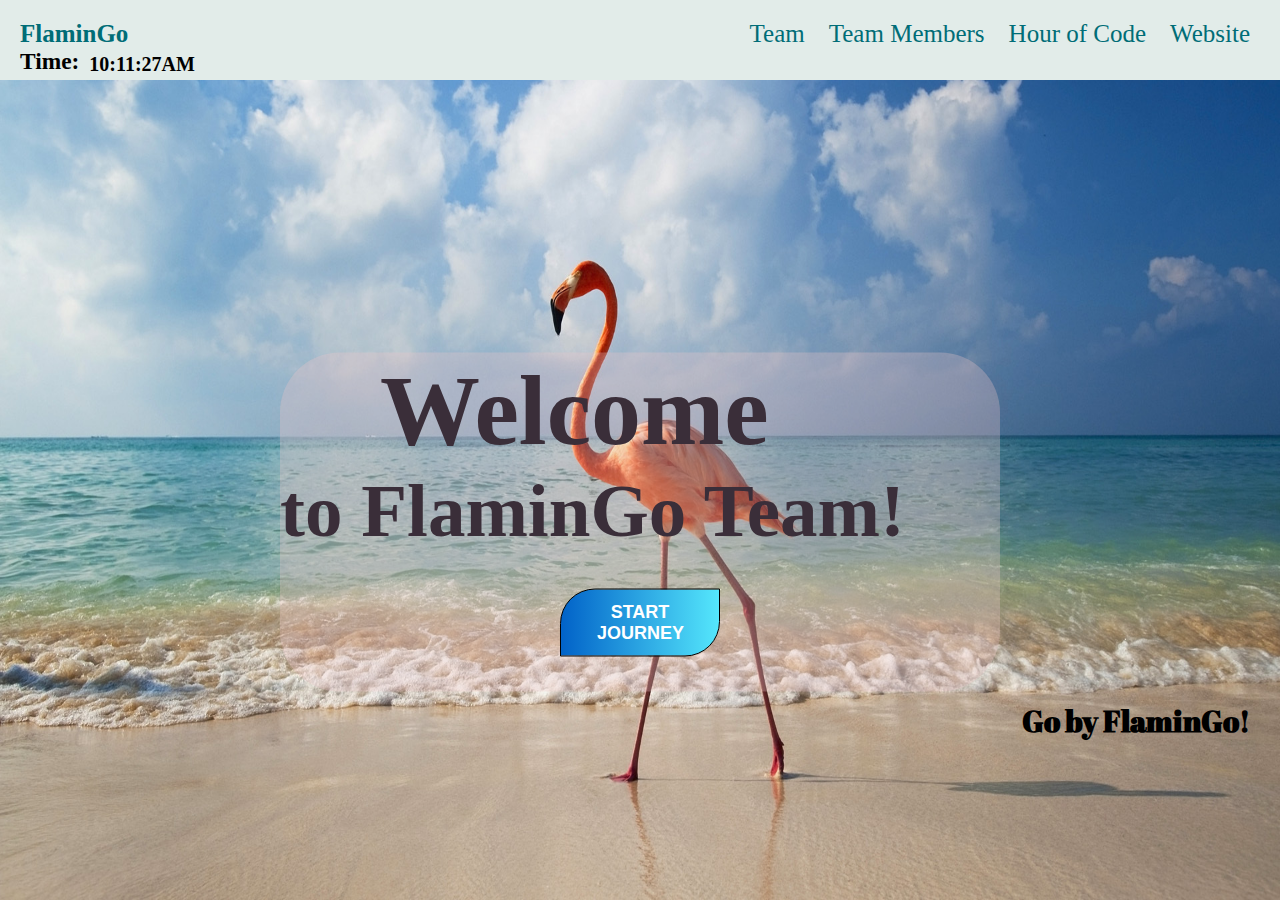
<file: index.html>
<!DOCTYPE html>
<html lang="en">
<head>
    <meta charset="UTF-8">
    <meta http-equiv="X-UA-Compatible" content="IE=edge">
    <meta name="viewport" content="width=device-width, initial-scale=1.0">
    <title>FlaminGo</title>
    <link rel="stylesheet" href="style.css">
   
    
</head>
<body>
    <div class = "page1">
        <div class= "navbar">
            <div class = "teamname">
                <a href="#">FlaminGo</a>
            </div>
            <ul>
                <li><a class= "highlight2" href = "team.html">Team</a></li>
                <li><a href = "members.html">Team Members</a></li>
                <li><a href = "lastpage.html">Hour of Code</a></li>
                <li><a href = "lastpage.html#website">Website</a></li>
            </ul>
            <div class = "timeandtext">
            <div class = "texttime"><h3>Time:</h3></div>
            <div class= "java" id = "time"></div>
            </div></div>
            <div class="centerofpage1">
                <h1>Welcome</h1>
        <h2>to FlaminGo Team!</h2>
            <div class="next">
                <button><a href = "team.html">Start Journey</a></button>
            </div>
        </div>
        <div class = "bottomofpage1">
            <h2>Go by FlaminGo!</h2>
        </div>
        
    </div> 
    <script src = "time.js"></script> 
</body>
</html>
</file>
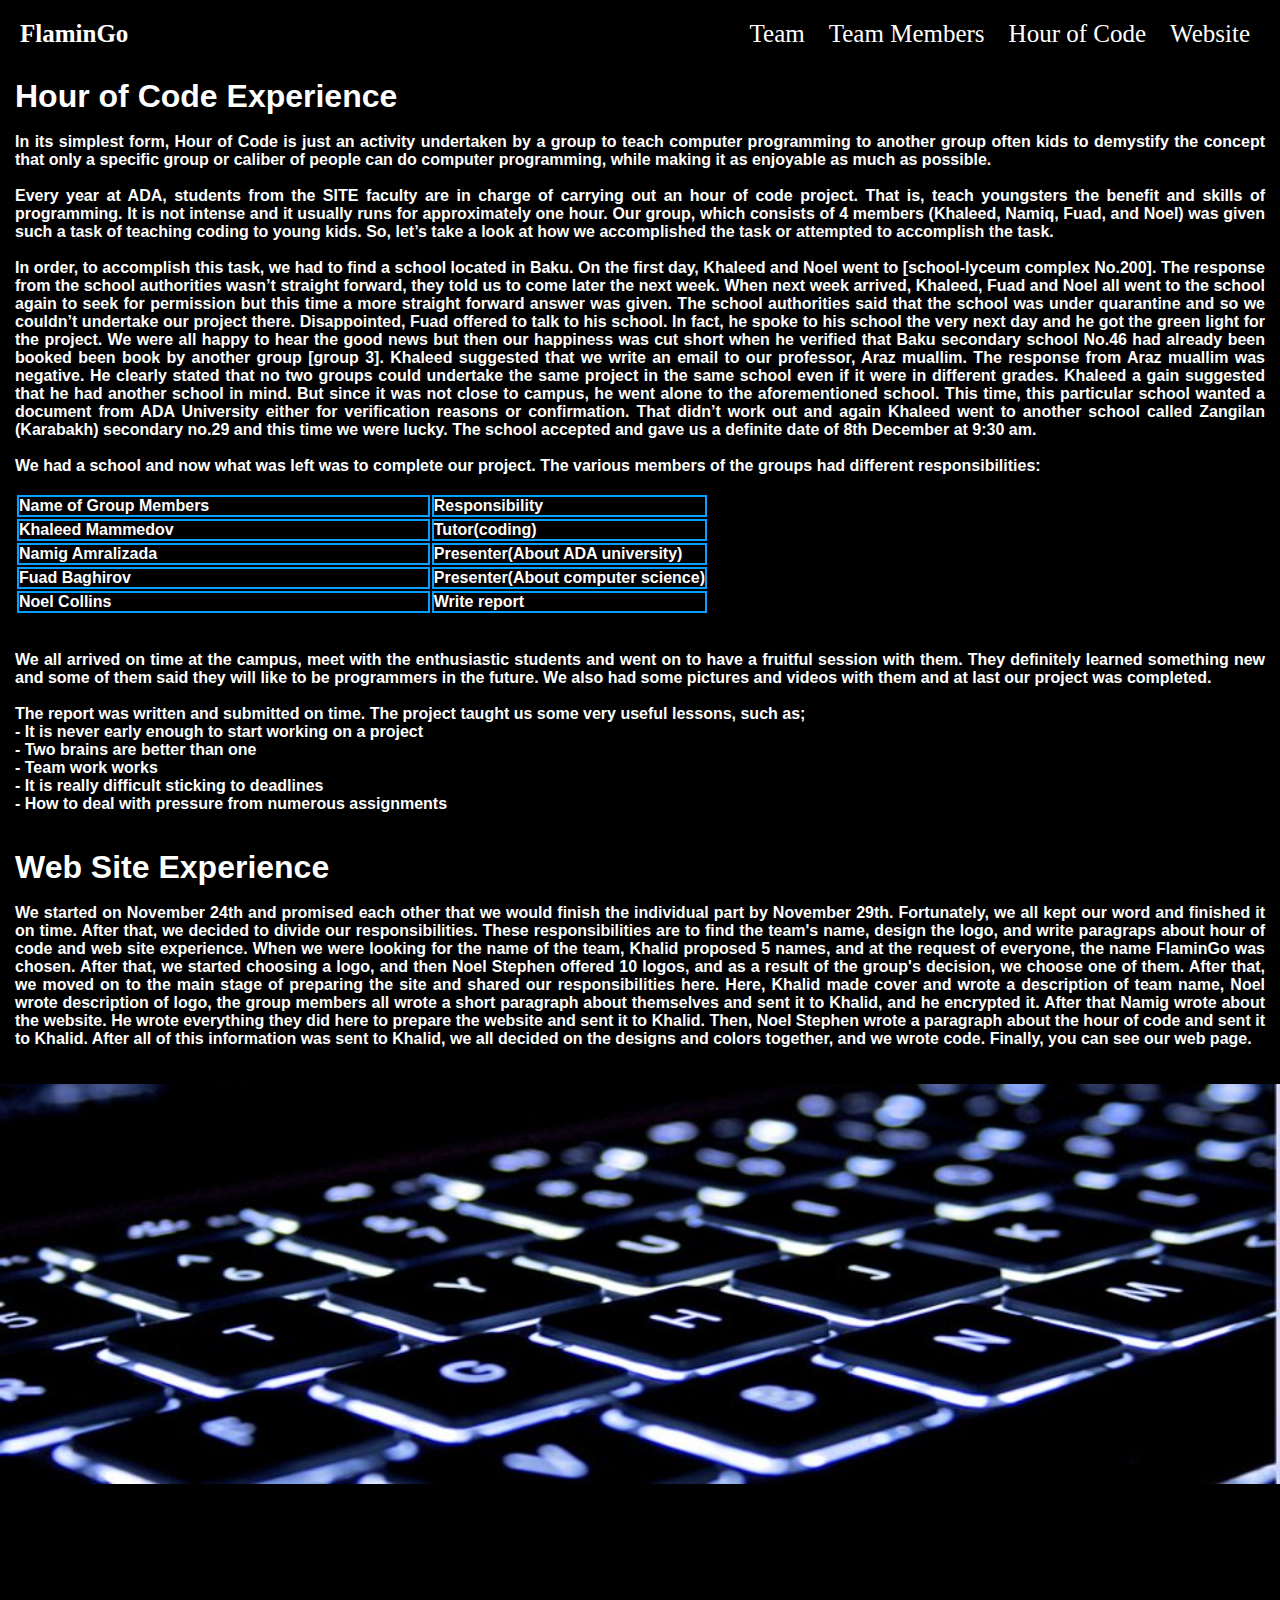
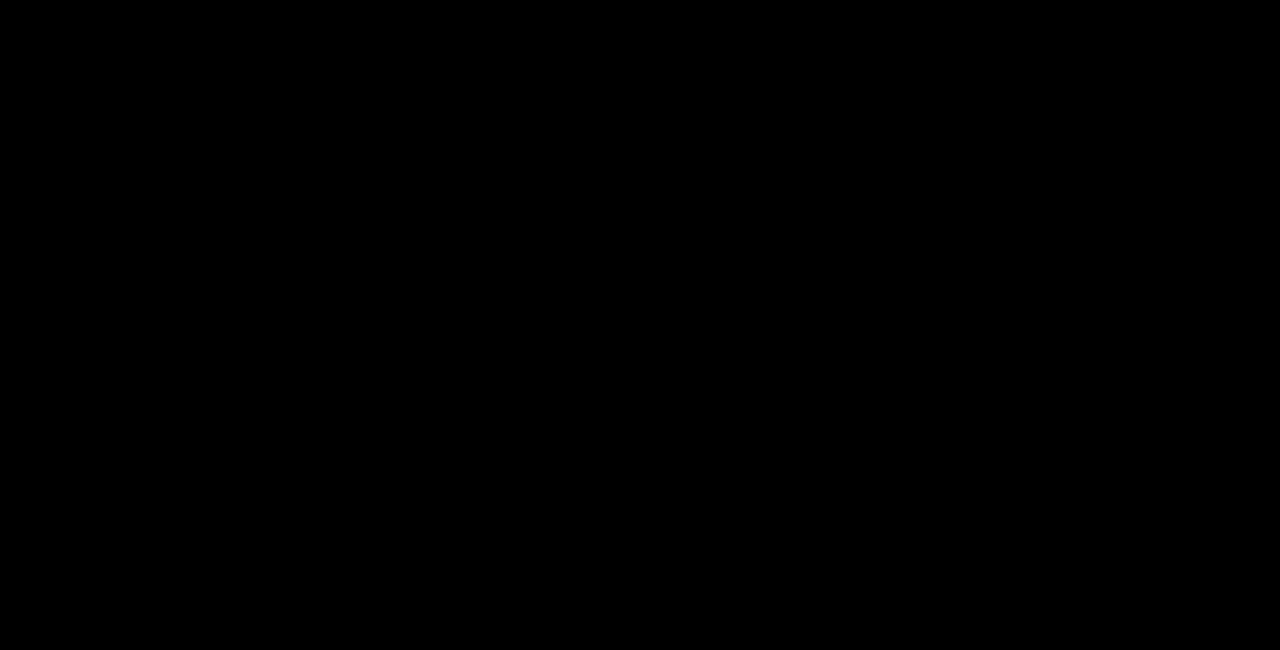
<file: lastpage.html>
<!DOCTYPE html>
<html lang="en">
<head>
    <meta charset="UTF-8">
    <meta http-equiv="X-UA-Compatible" content="IE=edge">
    <meta name="viewport" content="width=device-width, initial-scale=1.0">
    <title>hourofcode</title>
    <link rel="stylesheet" href="style.css">
</head>
<body>
    <div class="page4">
    <div class= "navbar3">
        <div class = "teamname">
            <a href="#">FlaminGo</a>
        </div>
        <ul>
            <li><a class= "highlight2" href = "team.html">Team</a></li>
            <li><a href = "members.html">Team Members</a></li>
            <li><a href = "lastpage.html">Hour of Code</a></li>
            <li><a href = "lastpage.html#website">Website</a></li>
        </ul>
        </div><br>
        
            <div class = "expe">
            <h1 id = "hourofcode">Hour of Code Experience</h1><br>
            <p class = "exp">
                In its simplest form, Hour of Code is just an activity undertaken by a group to teach computer
programming to another group often kids to demystify the concept that only a specific group or caliber
of people can do computer programming, while making it as enjoyable as much as possible.<br><br>Every year at ADA, students from the SITE faculty are in charge of carrying out an hour of code project.
That is, teach youngsters the benefit and skills of programming. It is not intense and it usually runs for
approximately one hour. Our group, which consists of 4 members (Khaleed, Namiq, Fuad, and Noel) was
given such a task of teaching coding to young kids. So, let’s take a look at how we accomplished the task
or attempted to accomplish the task.<br><br>In order, to accomplish this task, we had to find a school located in Baku. On the first day, Khaleed and
Noel went to [school-lyceum complex No.200]. The response from the school authorities wasn’t straight
forward, they told us to come later the next week. When next week arrived, Khaleed, Fuad and Noel all
went to the school again to seek for permission but this time a more straight forward answer was given.
The school authorities said that the school was under quarantine and so we couldn’t undertake our
project there. Disappointed, Fuad offered to talk to his school. In fact, he spoke to his school the very
next day and he got the green light for the project. We were all happy to hear the good news but then
our happiness was cut short when he verified that Baku secondary school No.46 had already been
booked been book by another group [group 3]. Khaleed suggested that we write an email to our
professor, Araz muallim. The response from Araz muallim was negative. He clearly stated that no two
groups could undertake the same project in the same school even if it were in different grades. Khaleed
a gain suggested that he had another school in mind. But since it was not close to campus, he went
alone to the aforementioned school. This time, this particular school wanted a document from ADA
University either for verification reasons or confirmation. That didn’t work out and again Khaleed went
to another school called Zangilan (Karabakh) secondary no.29 and this time we were lucky. The school
accepted and gave us a definite date of 8th December at 9:30 am.<br><br>We had a school and now what was left was to complete our project. The various members of the
groups had different responsibilities:<br><br> <div class = "table1">
    <table class = "table1" >
        <tr>
          <th>Name of Group Members</th>
          <th>Responsibility</th>
        </tr>
        <tr>
          <td>Khaleed Mammedov</td>
          <td>Tutor(coding)</td>
        </tr>
        <tr>
          <td>Namig Amralizada</td>
          <td>Presenter(About ADA university)</td>
        </tr>
        <tr>
            <td>Fuad Baghirov</td>
            <td>Presenter(About computer science)</td>
          </tr>
          <tr>
            <td>Noel Collins</td>
            <td>Write report</td>
          </tr>
      </table>
</div> <br><br>
We all arrived on time at the campus, meet with the enthusiastic students and went on to have a fruitful
session with them. They definitely learned something new and some of them said they will like to be
programmers in the future. We also had some pictures and videos with them and at last our project was
completed.<br><br>The report was written and submitted on time. The project taught us some very useful lessons, such as; <br>- It is never early enough to start working on a project
<br>- Two brains are better than one<br>- Team work works<br>
- It is really difficult sticking to deadlines<br>
- How to deal with pressure from numerous assignments





            </p>
        </div>
    <br><br>
    <div class = "websitee">
        <h1 id = "website">Web Site Experience</h1><br>
        <p class = wexp>
            We started on November 24th and promised each other that we would finish the individual part by November 29th. Fortunately,
             we all kept our word and finished it on time. After that, we decided to divide our responsibilities. These responsibilities
              are to find the team's name, design the logo, and write paragraps about hour of code and  web site experience. When we were looking for
               the name of the team, Khalid
               proposed 5 names, and at the request of everyone, the name FlaminGo was chosen. After that, we started choosing a logo, and 
               then Noel Stephen offered 10 logos, and as a result of the group's decision, we choose one of them. After that, we moved on 
               to the main stage of preparing the site and shared our responsibilities here. Here, Khalid made cover and wrote a description of
                team name, Noel wrote description of logo, the group members all wrote a short paragraph about themselves and sent it to Khalid, and he encrypted it. 
               After that Namig wrote about the website. He wrote everything they did here to prepare the website and sent it to Khalid. Then,
                Noel Stephen wrote a paragraph about the hour of code and sent it to Khalid. After all of this information was sent to 
                Khalid, we all decided on the designs and colors together, and we wrote code. Finally, you can see our web page.
        </p>
    </div><br><br>
    <img class = "kb" src="Keyboard.jpg"/>
</div>
</body>
</html>
</file>
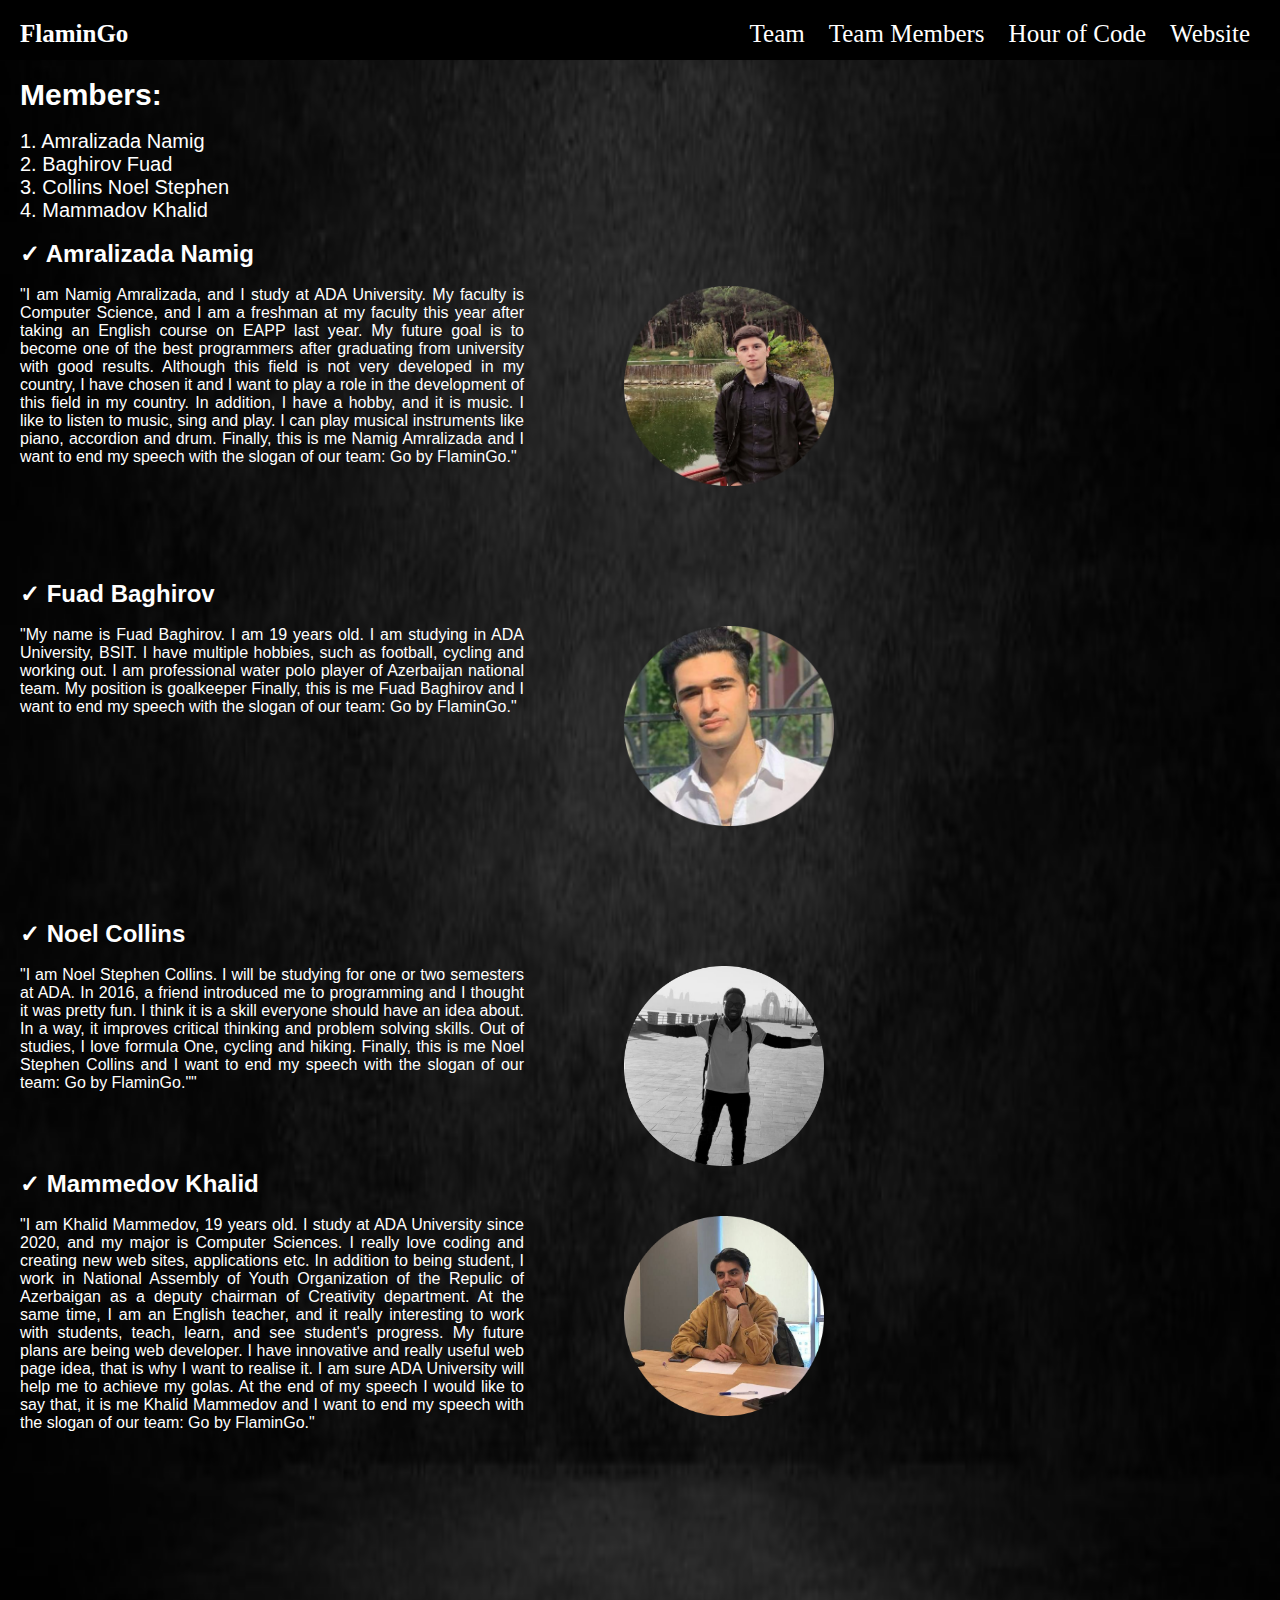
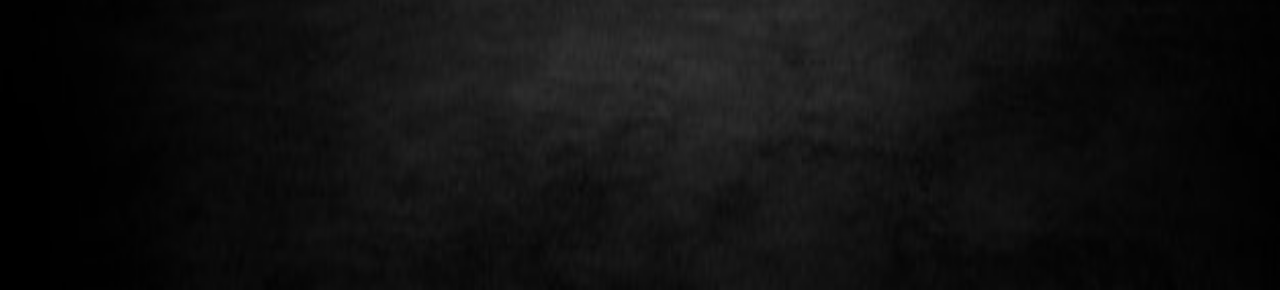
<file: members.html>
<!DOCTYPE html>
<html lang="en">
<head>
    <meta charset="UTF-8">
    <meta http-equiv="X-UA-Compatible" content="IE=edge">
    <meta name="viewport" content="width=device-width, initial-scale=1.0">
    <title>Members</title>
    <link rel="stylesheet" href="style.css">
</head>
<body>
    <div class = "page3">
       
        <div class= "navbar3">
            <div class = "teamname">
                <a href="#">FlaminGo</a>
            </div>
            <ul>
                <li><a class= "highlight2" href = "team.html">Team</a></li>
                <li><a href = "members.html">Team Members</a></li>
                <li><a href = "lastpage.html">Hour of Code</a></li>
                <li><a href = "lastpage.html#website">Website</a></li>
            </ul>
            </div><br>
            <div class = "teammembers">
                <h2 class = "listofmembers">Members:</h2><br>
                
                <ul class="listofmembers2">
                    <li><a href = "#namig">1. Amralizada Namig</a></li>
                    <li><a href = "#fuad">2. Baghirov Fuad</a></li>
                    <li><a href = "#noel">3. Collins Noel Stephen</a></li>
                    <li><a href = "#khalid">4. Mammadov Khalid</a></li>
                </ul>
                
            
            </div><br>
            <div class = "Namig">
                <h2  id = "namig"> ✓ Amralizada Namig</h2><br>
                <div class = "namigandpic">
                <p class = "Namigp">
                    "I am Namig Amralizada, and I study at ADA University. My faculty is Computer Science, and I am a freshman at my faculty this 
                    year after taking an English course on EAPP last year. My future goal is to become one of the best programmers after graduating 
                    from university with good results. Although this field is not very developed in my country, I have chosen it and I want to play a
                     role in the development of this field in my country. In addition, I have a hobby, and it is music. I like to listen to music, 
                     sing and play. I can play musical instruments like piano, accordion and drum. Finally, this is me Namig Amralizada and I want
                      to end my speech with the slogan of our team: Go by FlaminGo."

                </p>
                <div class="namigpi">
                    <img class = "namigpic" src="Namig-modified.png"/>
                   
                </div>
            </div>
            </div><br><br><br><br><br>
            <div class = "Fuad">
                <h2  id = "fuad"> ✓ Fuad Baghirov </h2><br>
                <div class = "fuadandpic">
                <p class = "Fuadgp">
                    "My name is Fuad Baghirov. I am 19 years old. I am studying in ADA University, BSIT. 
                    I have multiple hobbies, such as football, cycling and working out. I am professional
                     water polo player of Azerbaijan national team. My position is goalkeeper 
                     Finally, this is me  Fuad Baghirov and I want
                      to end my speech with the slogan of our team: Go by FlaminGo."

                </p>
                <div class="fuadpi">
                    <img class = "fuadpic" src="Fuad.png"/>
                   
                </div>
            </div>
            </div><br><br><br><br><br>
            
            <div class = "Noel">
                <h2 id = "noel"> ✓ Noel Collins</h2><br>
                <div class = "noelpandpic">
                <p class = "noelp">
                    "I am Noel Stephen Collins. I will be studying for one or two semesters at ADA. 
                    In 2016, a friend introduced me to programming and I thought it was pretty fun.
                     I think it is a skill everyone should have an idea about. In a way, it improves 
                     critical thinking and problem solving skills. Out of studies, I love formula One, 
                     cycling and hiking. Finally, this is me Noel Stephen Collins  and I want
                     to end my speech with the slogan of our team: Go by FlaminGo.""
                </p>
                <div class="noelpi">
                    <img class = "noelpic" src="noel.png"/>
                   
                </div>
            </div>

            </div>
            <div class = "Khalid">
                <h2 id = "khalid"> ✓ Mammedov Khalid</h2><br>
                <div class = "khalidandpic">
                <p class = "Khalidp">
                   "I am Khalid Mammedov, 19 years old. I study at ADA University since 2020, and my major is Computer Sciences. I really love
                   coding and creating new web sites, applications etc. In addition to being student, I work in National Assembly of Youth Organization 
                   of the Repulic of Azerbaigan as a deputy chairman of Creativity department. At the same time, I am an English teacher, and it really
                   interesting to work with students, teach, learn, and see student's progress. My future plans are being web developer. I have innovative
                   and really useful web page idea, that is why I want to realise it. I am sure ADA University will help me to achieve my golas. At the 
                   end of my speech I would like to say that, it is me Khalid Mammedov and I want
                   to end my speech with the slogan of our team: Go by FlaminGo."
                </p>
                <div class="khalidpi">
                    <img class = "khalidpic" src="Khalid-modified.png"/>
                   
                </div>
            </div>

            </div><br><br><br><br><br>
    </div>
</body>
</html>
</file>
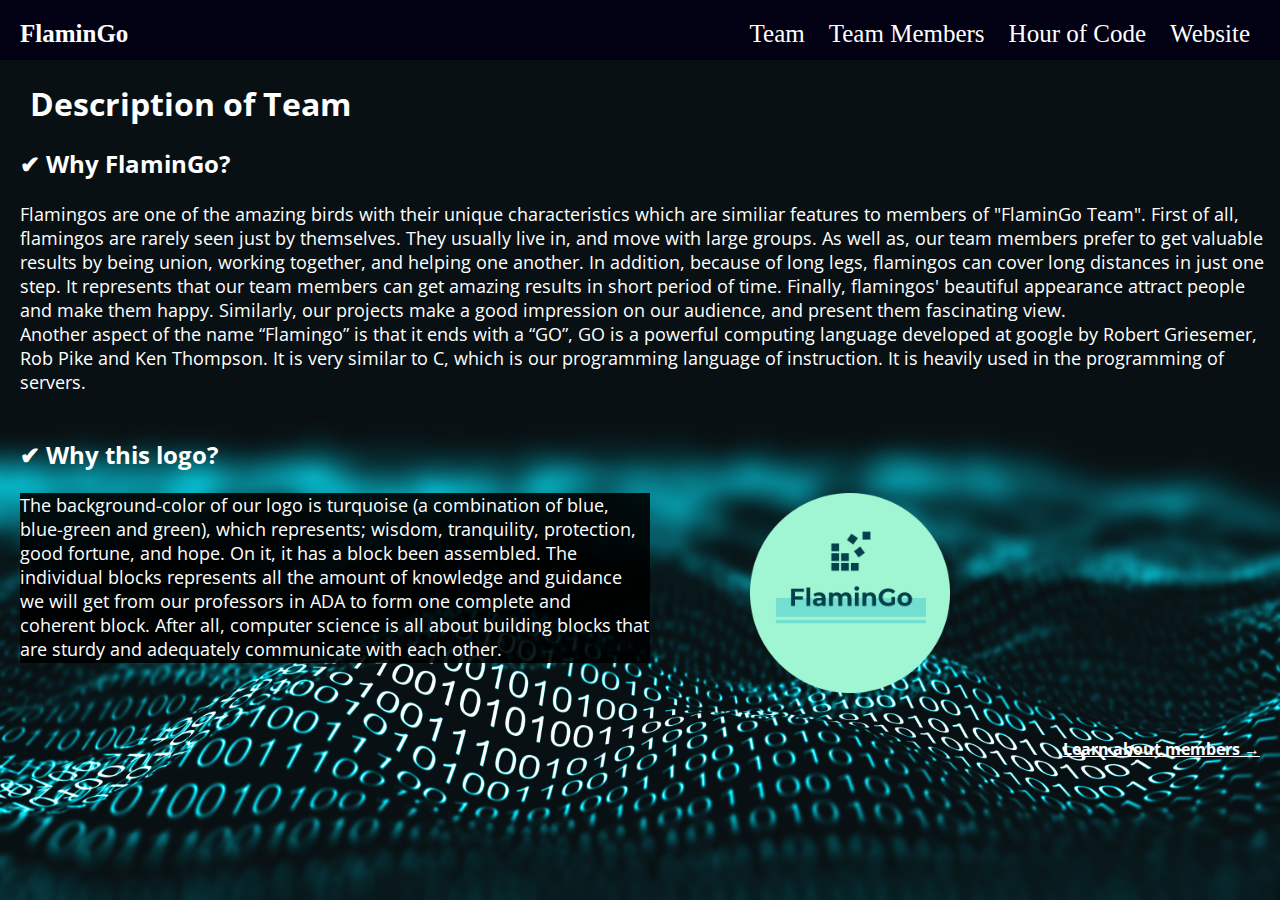
<file: team.html>
<!DOCTYPE html>
<html lang="en">
<head>
    <meta charset="UTF-8">
    <meta http-equiv="X-UA-Compatible" content="IE=edge">
    <meta name="viewport" content="width=device-width, initial-scale=1.0">
    <title>Team</title>
    <link rel="stylesheet" href="style.css">
   
</head>
<body>
    <div class = page2>
        <div class= "navbar2">
            <div class = "teamname">
                <a href="#">FlaminGo</a>
            </div>
            <ul>
                <li><a class= "highlight2" href = "team.html">Team</a></li>
                <li><a href = "members.html">Team Members</a></li>
                <li><a href = "lastpage.html">Hour of Code</a></li>
                <li><a href = "lastpage.html#website">Website</a></li>
            </ul>
            </div>
    <div class = "teampage"><br>
    <h1 class = "dp">Description of Team</h1> <br>
    <div class = "Descriptionofname">
        <h2>✔ Why FlaminGo?</h2> <br>
        <p class = "par1">
               Flamingos are one of the amazing birds with their unique characteristics which are similiar features to members of "FlaminGo Team". First of
            all, flamingos are rarely seen just by themselves. They usually live in, and move with large groups. As well as, our team members prefer to get valuable results
            by being union, working together, and helping one another. In addition, because of long legs, flamingos can cover long distances in
            just one step. It represents that our team members can get amazing results in short period of time. Finally, flamingos' beautiful appearance attract people and 
            make them happy. Similarly, our projects make a good impression on our audience, and present them fascinating view.<br>Another aspect of the name “Flamingo” is that it ends with a “GO”, GO is a powerful computing
            language developed at google by Robert Griesemer, Rob Pike and Ken Thompson. It is very similar to C,
            which is our programming language of instruction. It is heavily used in the programming of servers.
            
        </p> <br><br>
        <div class = "Descriptionoflogo"></div>
        <h2>✔ Why this logo?</h2> <br>
       <div class = "par2andpic">
        <p class = "par2">
            The background-color of our logo is turquoise (a combination of blue, blue-green and green), which
            represents; wisdom, tranquility, protection, good fortune, and hope. On it, it has a block been 
            assembled. The individual blocks represents all the amount of knowledge and guidance we will get from
            our professors in ADA to form one complete and coherent block. After all, computer science is all about
            building blocks that are sturdy and adequately communicate with each other. 
            
        </p>
        <div class="logopi">
            <img class = "logopic" src="Logo.png"/>
           
        </div>
    </div>
        <div class = "button2">
           <a href = "members.html">Learn about members →</a>
        </div>

    </div>
    </div>
    
</div>
    
</body>
</html>
</file>
<file: style.css>
@import url('https://fonts.googleapis.com/css2?family=Abril+Fatface&family=Estonia&family=Lobster&family=Roboto:ital,wght@1,100&family=Space+Mono&display=swap');
@import url('https://fonts.googleapis.com/css2?family=Open+Sans:wght@500&display=swap');
@import url('https://fonts.googleapis.com/css2?family=Montserrat:wght@900&display=swap');
*{
    margin: 0;
    padding: 0;
}
.page1{
    background: url(Flamingo.jpg);
    height: 100vh;
    background-size: 100% 100%;
}
.navbar{
    width:100%;
    height:80px;
    background: #e2ece9;
}
.teamname{
    display: inline-block;
    margin-top: 20px;
    margin-left: 20px;
}
.navbar .teamname a{
    text-decoration: none;
    font-size: 25px;
    font-family: Georgia, 'Times New Roman', Times, serif;
    color: #006d77;
    font-weight: bold;
}
.navbar ul{
    float:right;
    margin-right: 20px;
}
.navbar ul li{
    list-style: 0;
    display: inline-block;
    margin: 20px 10px;
}
.navbar ul li a{
    text-decoration: none;
    font-size: 25px;
    font-family: Georgia, 'Times New Roman', Times, serif;
    color: #006d77;
}
.navbar ul li a.highlight,
.navbar ul li a:hover{
    background-color: pink;
    border-radius: 0%;

}
.java{
    margin-left: 10px;
    margin-top: 5px;
    font-weight: bold;
    font-size: 20px;
    }
.timeandtext{
    display: flex;

}
.texttime{
    
    margin-left: 20px;
    font-size: 20px;
}
.centerofpage1{
    position: absolute;
    top: 58%;
    left: 50%;
    transform: translate(-50%,-50%);
    font-family: Georgia, 'Times New Roman', Times, serif;
    border-radius: 60px;
    font-size: 50px;
    color: #3a2e39;
    background-color:rgba(238, 198, 202, 30%);
}
.centerofpage1 h1{
    margin-left: 100px;
}
.next {
    margin: 35px 280px;   
}

.next button {

    min-height: 60px;
    width: 160px;
    font-size: 20px;
    cursor: pointer;
    color:white;
    border: solid 1px black;
    background: linear-gradient(90deg,#0162c8,#55e7fc);
    display: flex;
   flex-direction: column;
    border-top-left-radius: 35px;
   border-bottom-right-radius: 35px;
    
}
.next button a{
    font-weight: bold;
    text-decoration: none;
    position:relative;
    display:inline-block;
    padding: 12px 36px;
    text-transform: uppercase;
    font-size: 18px;
   color: white;

}

.bottomofpage1{
    margin-top: 620px;
    float: right;
    margin-right: 30px;
   font-size: 20px;
   font-family: 'Abril Fatface', cursive;
   outline: none;
   font-weight: normal;
   
}
.page2{
    background: url(tec.jpeg);
    height: 100vh;
    background-size: 100% 100%;
    
}
.navbar2{
    width:100%;
    height:60px;
    background: rgb(1, 1, 19);
}

.navbar2 .teamname a{
    text-decoration: none;
    font-size: 25px;
    font-family: Georgia, 'Times New Roman', Times, serif;
    color: white;
    font-weight: bold;
}
.navbar2 ul{
    float:right;
    margin-right: 20px;
}
.navbar2 ul li{
    list-style: 0;
    display: inline-block;
    margin: 20px 10px;
}
.navbar2 ul li a{
    text-decoration: none;
    font-size: 25px;
    font-family: Georgia, 'Times New Roman', Times, serif;
    color: white;
}
.navbar2 ul li a.highlight,
.navbar2 ul li a:hover{
    background: peru;
    border-radius: 0%;

}
.slogan h3{
    margin-right: 20px;
    margin-top: 0px;
    font-family: Georgia, 'Times New Roman', Times, serif;
    font-size: 20px;
    float: right;
}
.dp{
    margin-left: 10px;

}
.teampage {
    color: #ffffff;
    font-family: 'Open Sans', sans-serif;
    margin-left: 20px;
}
 .par1{
    
    
    font-size: large;
    
}

.button2{
    float: right;
    margin-top: 40px;
    margin-right: 20px;
}
.button2 a{
    
    color: white;
    font-weight: bold;
}
.par2{
    background-color: rgba(0, 0, 0, 0.9);
    
    width: 50%;
    height: 170px;
    text-align: left;
    font-size: large;
    
}
.par2andpic{
    display: flex;
}
.logopic{
    width: 200px;
    height: 200px;
    
    margin-left: 100px;
}
.Descriptionofname h1{
    font-weight: bold;

}

.navbar3{
    width:100%;
    height:60px;
    background: rgb(0, 0, 0);
}

.navbar3 .teamname a{
    text-decoration: none;
    font-size: 25px;
    font-family: Georgia, 'Times New Roman', Times, serif;
    color: white;
    font-weight: bold;
}
.navbar3 ul{
    float:right;
    margin-right: 20px;
}
.navbar3 ul li{
    list-style: 0;
    display: inline-block;
    margin: 20px 10px;
}
.navbar3 ul li a{
    text-decoration: none;
    font-size: 25px;
    font-family: Georgia, 'Times New Roman', Times, serif;
    color: white;
}
.navbar3 ul li a.highlight,
.navbar3 ul li a:hover{
    background: peru;
    border-radius: 0%;

}
.page3{
    background-image: url(Black.jpg);
    height: 210vh;
    background-size: 100% 100%;
}
.decor{
    width: 250px;
    height: 1000px;
    float: right;
    margin-right: 50px;
}
.teammembers{
    margin-left: 20px;
    
}
.listofmembers{
    color: white;
    font-size: 30px;
    font-family:sans-serif;
}

.listofmembers2 a{
    color: white;
    text-decoration: none;
    font-size: 20px;
    font-family:sans-serif;
}
.Namig{
    color: white;
    font-family: sans-serif;
    margin-left: 20px;
    
}
.Namigp{
    width: 40%;
    text-align: justify;
    
}
.namigandpic{
    display: flex;
}
.namigpic{
    margin-left: 100px;
    width: 210px;
    height: 200px;
}
.Fuad{
    color: white;
    font-family: sans-serif;
    margin-left: 20px;
    
}
.Fuadgp{
    width: 40%;
    text-align: justify;
    
}
.fuadandpic{
    display: flex;
}
.fuadpic{
    margin-left: 100px;
    width: 210px;
    height: 200px;
}
.Khalid{
    color: white;
    font-family: sans-serif;
    margin-left: 20px;
    
}
.Khalidp{
    width: 40%;
    text-align: justify;
    
}
.khalidandpic{
    display: flex;
}
.khalidpic{
    margin-left: 100px;
    width: 200px;
    height: 200px;
    margin-right: 10px;
}
.Noel{
    color: white;
    font-family: sans-serif;
    margin-left: 20px;
    
}
.noelp{
    width: 40%;
    text-align: justify;
    
}
.noelpandpic{
    display: flex;
}
.noelpic{
    margin-left: 100px;
    width: 200px;
    height: 200px;
    margin-right: 10px;
}
.page4{
    background-color:black ;
    height: 250vh;
    background-size: 100% 100%;
}
.expe{
    font-family: sans-serif;
    margin-left: 15px;
    font-weight: bold;
    text-align: justify;
padding-right: 15px;
color: white;
}

.table1 th{
    
     width: 60%;
     border: 2px solid #099FFF;
}
.table1 td{
    
    width: 60%;
    border: 2px solid #099FFF;
}

.websitee{
    font-family: sans-serif;
    margin-left: 15px;
    font-weight: bold;
    text-align: justify;
padding-right: 15px;
color: white;
}
.kb{
    width: 100%;
    height: 400px;
}
</file>
